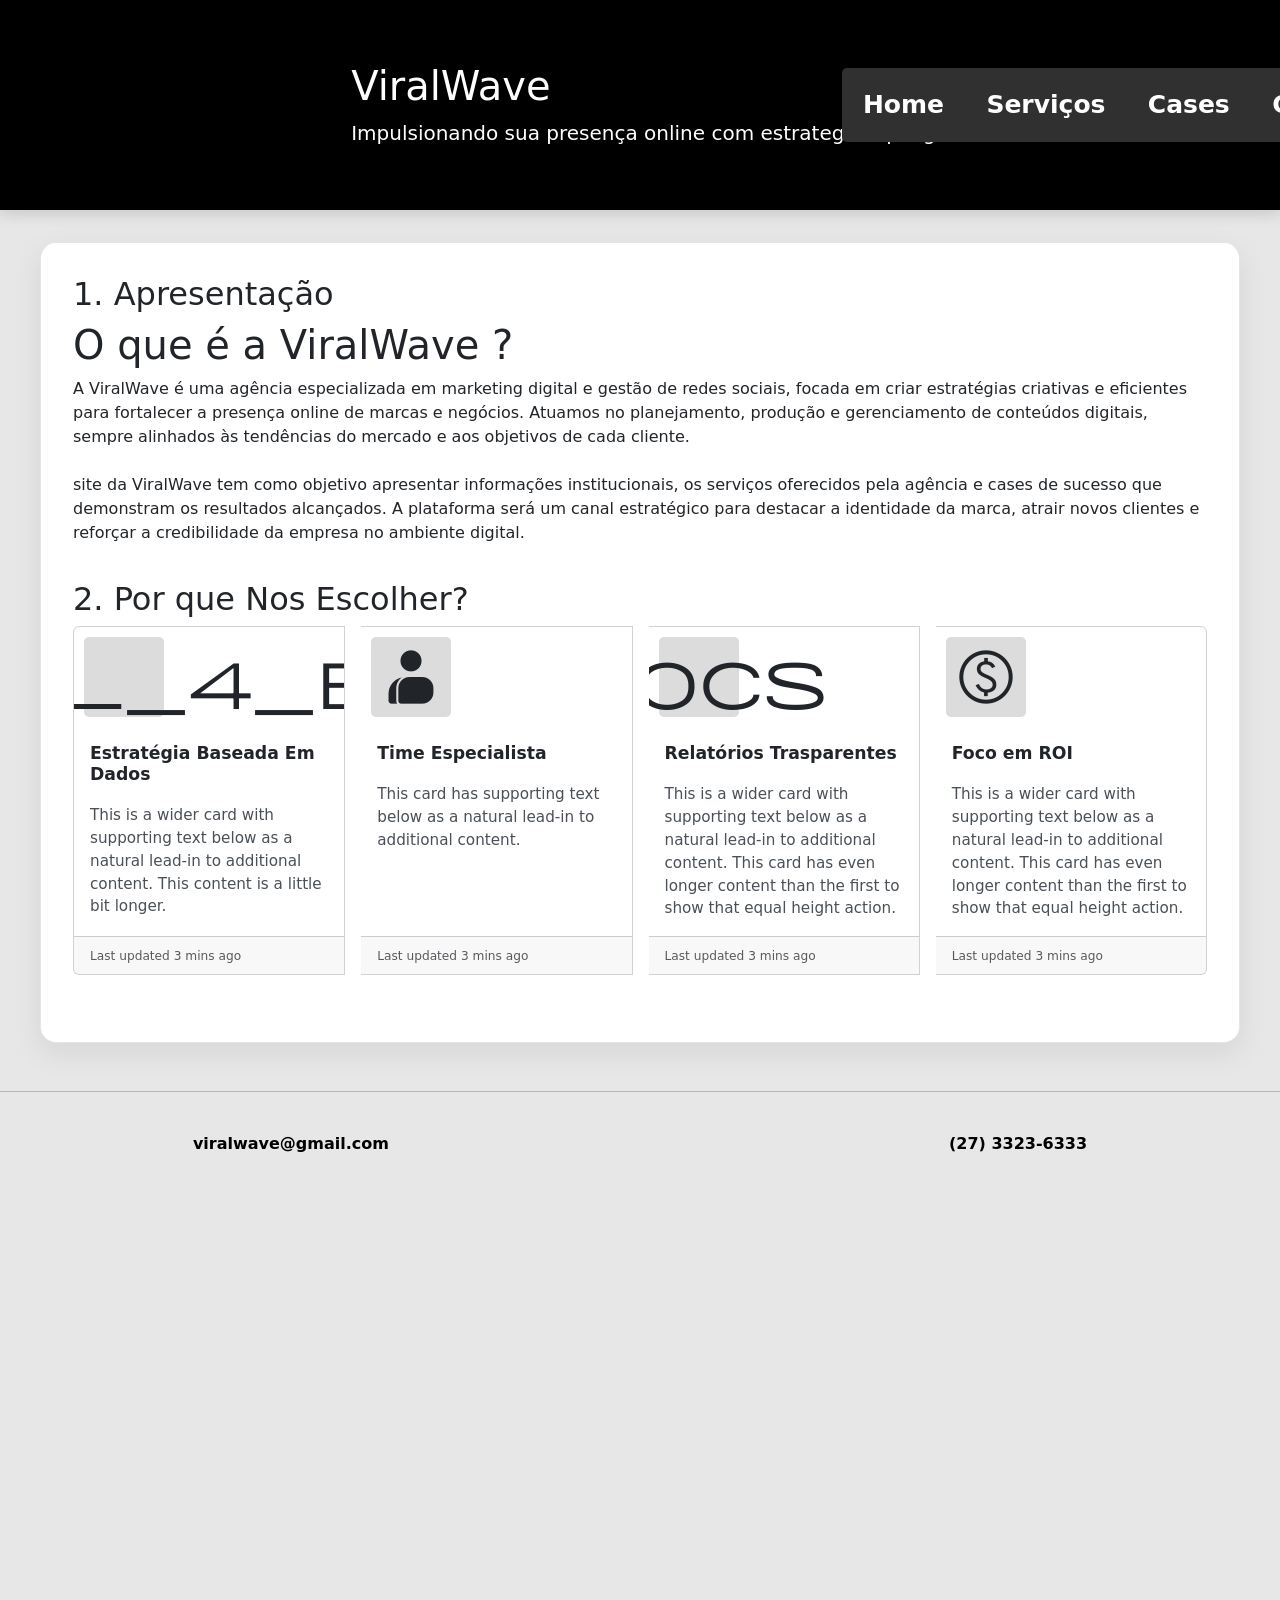
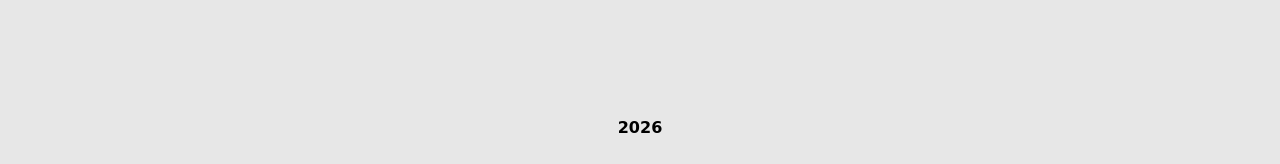
<file: WEBSITE/index.html>
<!DOCTYPE html>
<html lang="pt-br">

<head>
  <meta charset="UTF-8" />
  <meta name="viewport" content="width=device-width, initial-scale=1.0" />
  <title>ViralWave</title>
  <link rel="stylesheet" href="./css/style.css" />

  <link rel="stylesheet" href="https://fonts.googleapis.com/css2?family=Material+Symbols+Outlined" />

  <link href="https://cdn.jsdelivr.net/npm/bootstrap@5.3.3/dist/css/bootstrap.min.css" rel="stylesheet"
    integrity="sha384-QWTKZyjpPEjISv5WaRU9OFeRpok6YctnYmDr5pNlyT2bRjXh0JMhjY6hW+ALEwIH" crossorigin="anonymous" />
  <script src="https://cdn.jsdelivr.net/npm/bootstrap@5.3.3/dist/js/bootstrap.bundle.min.js"
    integrity="sha384-ENjdO4Dr2bkBIFxQpeoTz1HIcje39Wm4jDKdf19U8gI4ddQ3GYNS7NTKfAdVQSZe" crossorigin="anonymous">
    </script>


</head>
<body>

  <header>

    <nav class="navbar navbar-expand-lg bg-black" data-bs-theme="dark">

      <div class="container-fluid">
        <a class="navbar-brand brand-flex">
          <h1 style="margin-inline: 45%;">ViralWave</h1>
          <span class="slogan" style="margin-inline: 45%;">Impulsionando sua presença online com estrategias que geram resultados.</span>
        </a>
        <div class="collapse navbar-collapse" id="navbarNav">
          <ul class="navbar-nav">
            <li class="nav-item">
              <a class="nav-link active" aria-current="page" href="./index.html">Home</a>
            </li>
            <li class="nav-item">
              <a class="nav-link active" aria-current="page" href="./serviços.html">Serviços</a>
            </li>
            <li class="nav-item">
              <a class="nav-link active" aria-current="page" href="./cases.html">Cases</a>
            </li>
            </li>
            <li class="nav-item">
              <a class="nav-link active" aria-current="page" href="./contato.html">Contato</a>
            </li>
          </ul>
        </div>
      </div>
    </nav>
  </header>

  <main>
    <section>
      <h2>1. Apresentação</h2>
      <h1>O que é a ViralWave ?</h1>
      <p>
        A ViralWave é uma agência especializada em marketing digital e gestão
        de redes sociais, focada em criar estratégias criativas e eficientes
        para fortalecer a presença online de marcas e negócios. Atuamos no
        planejamento, produção e gerenciamento de conteúdos digitais, sempre
        alinhados às tendências do mercado e aos objetivos de cada cliente.

        <br />
        <br />

        site da ViralWave tem como objetivo apresentar informações
        institucionais, os serviços oferecidos pela agência e cases de sucesso
        que demonstram os resultados alcançados. A plataforma será um canal
        estratégico para destacar a identidade da marca, atrair novos clientes
        e reforçar a credibilidade da empresa no ambiente digital.
      </p>
    </section>

    <section>
      <h2>2. Por que Nos Escolher?</h2>
      <div class="card-group">
        <div class="card">
          <span class="material-symbols-outlined" id="icon">
            android_cell_4_bar
          </span>
          <div class="card-body">
            <h5 class="card-title">Estratégia Baseada Em Dados</h5>
            <p class="card-text">This is a wider card with supporting text below as a natural lead-in to additional
              content. This content is a little bit longer.</p>
          </div>
          <div class="card-footer">
            <small class="text-body-secondary">Last updated 3 mins ago</small>
          </div>
        </div>

        <div class="card">
          <span class="material-symbols-outlined" id="icon"> 
            contacts_product
          </span>
          <div class="card-body">
            <h5 class="card-title">Time Especialista</h5>
            <p class="card-text">This card has supporting text below as a natural lead-in to additional content.</p>
          </div>
          <div class="card-footer">
            <small class="text-body-secondary">Last updated 3 mins ago</small>
          </div>
        </div>

        <div class="card">
          <span class="material-symbols-outlined" id="icon">
            docs
          </span>
          <div class="card-body">
            <h5 class="card-title">Relatórios Trasparentes</h5>
            <p class="card-text">This is a wider card with supporting text below as a natural lead-in to additional
              content. This card has even longer content than the first to show that equal height action.</p>
          </div>
          <div class="card-footer">
            <small class="text-body-secondary">Last updated 3 mins ago</small>
          </div>
        </div>

        <div class="card">
          <span class="material-symbols-outlined" id="icon">
            paid
          </span>
          <div class="card-body">
            <h5 class="card-title">Foco em ROI</h5>
            <p class="card-text">This is a wider card with supporting text below as a natural lead-in to additional
              content. This card has even longer content than the first to show that equal height action.</p>
          </div>
          <div class="card-footer">
            <small class="text-body-secondary">Last updated 3 mins ago</small>
          </div>
        </div>

      </div>

      </div>
    </section>
  </main>

  <hr />
  <footer>
    <p>viralwave@gmail.com</p>
    <p>(27) 3323-6333</p>
    <p>2026</p>
  </footer>
</body>

</html>
</file>
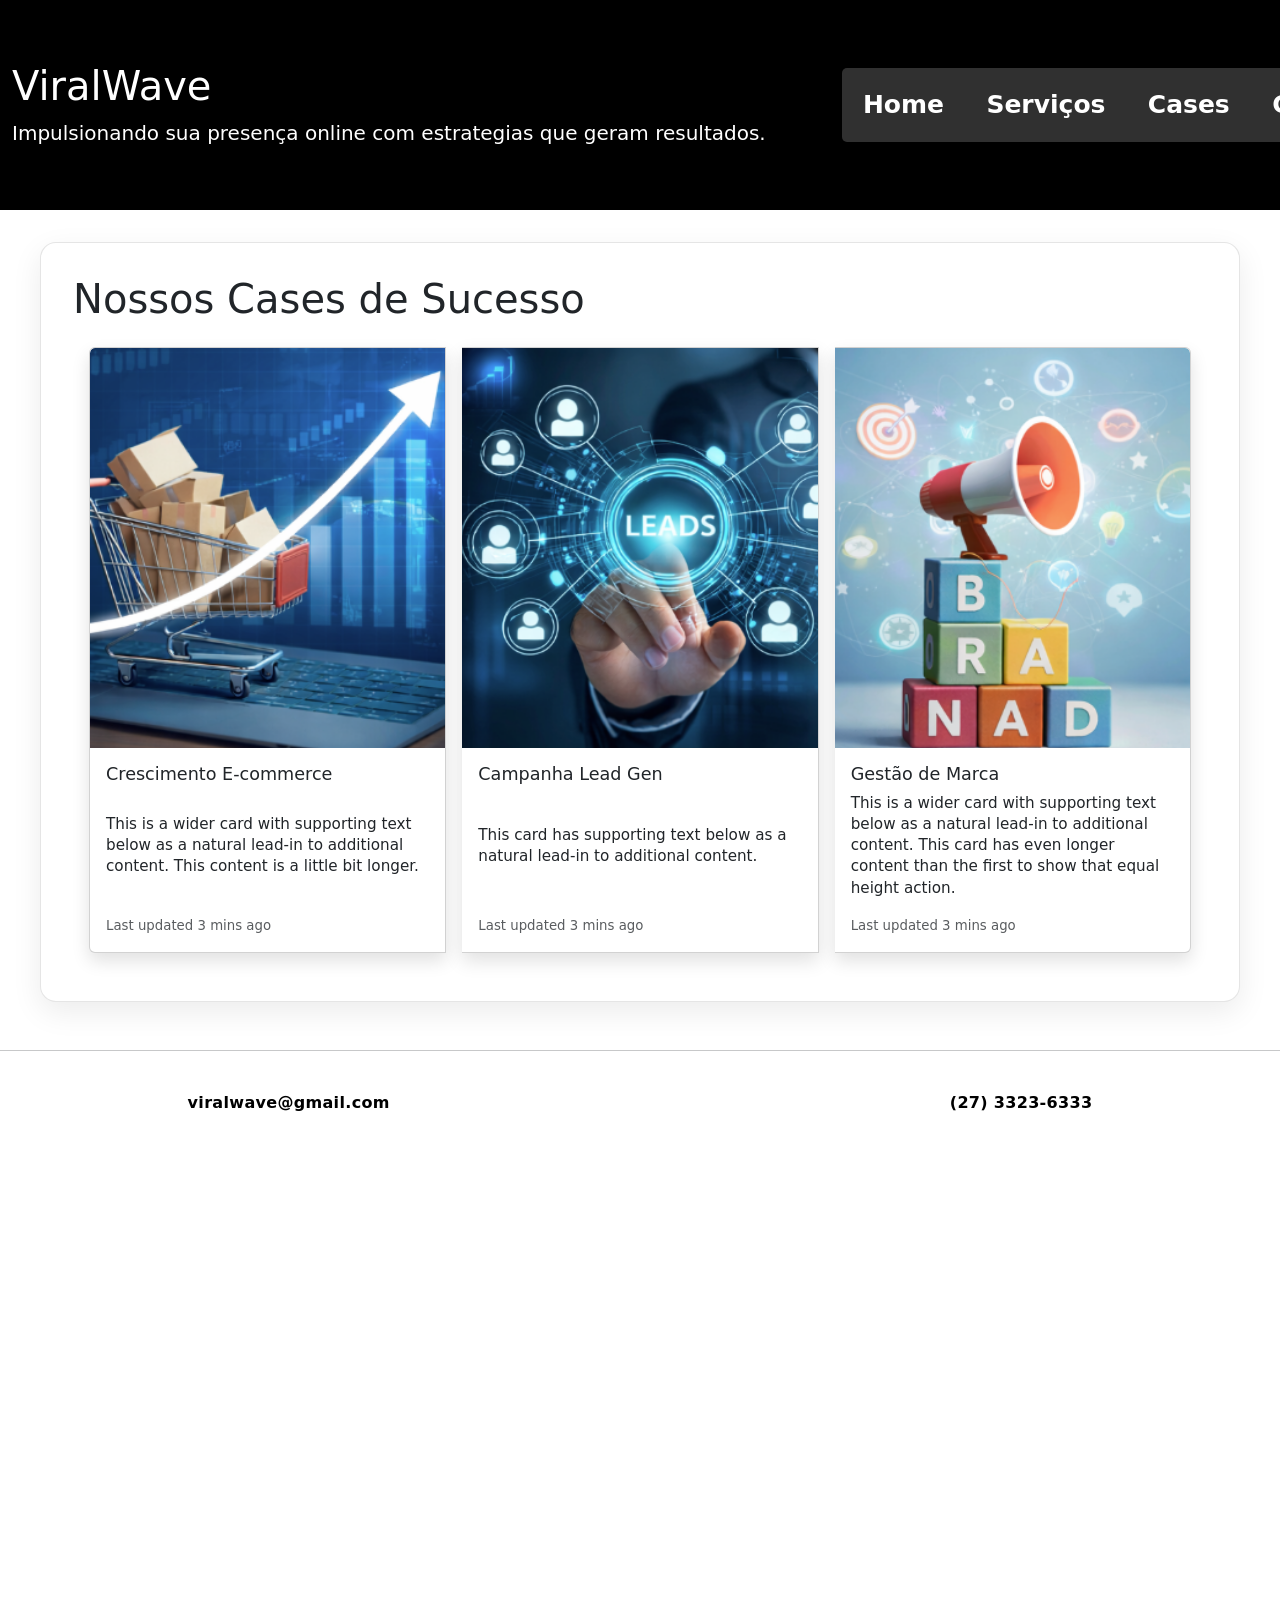
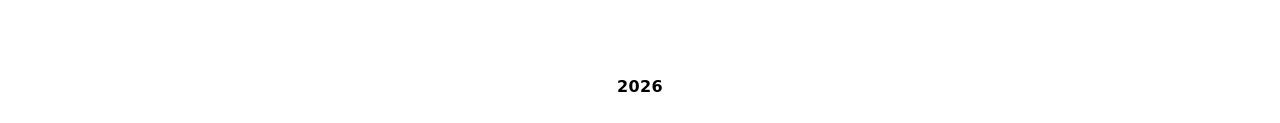
<file: WEBSITE/cases.html>
<!DOCTYPE html>
<html lang="pt-br">

<head>
  <meta charset="UTF-8" />
  <meta name="viewport" content="width=device-width, initial-scale=1.0" />
  <title>ViralWave</title>
  <style>
    @import url('https://fonts.googleapis.com/css2?family=Roboto:wght@400;700&display=swap');

    * {
      box-sizing: border-box;
    }

    body {
      margin: 0;
      font-family: 'Roboto', sans-serif;
      background-color: antiquewhite;
      line-height: 1.6;
    }

    .navbar-nav {
      background-color: #303030;
      justify-content: right;
      border-radius: 5px;
    }

    #navbarNav {
      font-size: 25px;
      text-decoration: none;
      display: flex;
      justify-content: flex-end;
      padding: 60px;
    }

    .nav-item {
      margin: 10px;
      border-radius: 5px;
    }

    .nav-item a {
      color: white;
      padding: 10px 20px;
      text-decoration: none;
      border-radius: 5px;
      transition: background-color 0.3s ease;
    }

    .nav-item a:hover {
      background-color: black;
    }

    .navbar .nav-link {
      color: white !important;
      font-weight: 600;
      padding: 0.5rem 0.8rem;
      margin: 0 0.2rem;
      border-radius: 0.4rem;
      transition: 0.2s ease;
    }


    main {
      width: 1200px;
      margin: 2rem auto 3rem;
      padding: 2rem;
      background-color: #ffffff;
      border: 1px solid rgba(0, 0, 0, 0.1);
      border-radius: 16px;
      box-shadow: 0 10px 30px rgba(0, 0, 0, 0.08);
    }

    main section {
      margin-bottom: 2.2rem;

    }

    .card-group {
      display: flex;
      flex-wrap: wrap;
      justify-content: center;
      gap: 1rem;
      margin: 0 auto;
      max-width: calc(3 * 600px + 2 * 1rem);
      padding: 1rem;
    }

    .card {
      width: 600px;
      min-height: 600px;
      display: flex;
      flex-direction: column;
      border-radius: 12px;
      overflow: hidden;
      box-shadow: 0 8px 18px rgba(0, 0, 0, 0.12);
    }

    .card-img-top {
      width: 100%;
      height: 400px;
      object-fit: cover;
    }

    .card-body {
      flex: 1;
      padding: 1rem;
      display: flex;
      flex-direction: column;
      justify-content: space-between;
    }

    .card-title {
      font-size: 1.1rem;
      margin-bottom: 0.6rem;
    }

    .card-text {
      font-size: 0.95rem;
      line-height: 1.4;
    }

    footer {
      color: black;
      display: flex;
      justify-content: center;
      align-items: center;
      gap: 35rem;
      flex-wrap: wrap;
      padding: 1.5rem 1rem;
      font-size: 1rem;
    }

    footer p {
      margin: 0;
      font-weight: 600;
      letter-spacing: 0.02em;
    }
  </style>

  <link href="https://cdn.jsdelivr.net/npm/bootstrap@5.3.3/dist/css/bootstrap.min.css" rel="stylesheet"
    integrity="sha384-QWTKZyjpPEjISv5WaRU9OFeRpok6YctnYmDr5pNlyT2bRjXh0JMhjY6hW+ALEwIH" crossorigin="anonymous" />
  <script src="https://cdn.jsdelivr.net/npm/bootstrap@5.3.3/dist/js/bootstrap.bundle.min.js"
    integrity="sha384-ENjdO4Dr2bkBIFxQpeoTz1HIcje39Wm4jDKdf19U8gI4ddQ3GYNS7NTKfAdVQSZe"
    crossorigin="anonymous"></script>
</head>

<body>
  <header>

    <nav class="navbar navbar-expand-lg bg-black" data-bs-theme="dark">

      <div class="container-fluid">
        <a class="navbar-brand brand-flex">
          <h1>ViralWave</h1>
          <span class="slogan">Impulsionando sua presença online com estrategias que geram resultados.</span>
        </a>
        <div class="collapse navbar-collapse" id="navbarNav">
          <ul class="navbar-nav">
            <li class="nav-item">
              <a class="nav-link active" aria-current="page" href="./index.html">Home</a>
            </li>
            <li class="nav-item">
              <a class="nav-link active" aria-current="page" href="./serviços.html">Serviços</a>
            </li>
            <li class="nav-item">
              <a class="nav-link active" aria-current="page" href="./cases.html">Cases</a>
            </li>
            </li>
            <li class="nav-item">
              <a class="nav-link active" aria-current="page" href="./contato.html">Contato</a>
            </li>
          </ul>
        </div>
      </div>
    </nav>
  </header>

  <main>
    <h1>Nossos Cases de Sucesso</h1>

    <div class="card-group">
      <div class="card">
        <img src="./img/crescimento.png" class="card-img-top" alt="...">
        <div class="card-body">
          <h5 class="card-title">Crescimento E-commerce</h5>
          <p class="card-text">This is a wider card with supporting text below as a natural lead-in to additional
            content. This content is a little bit longer.</p>
          <p class="card-text"><small class="text-body-secondary">Last updated 3 mins ago</small></p>
        </div>
      </div>

      <div class="card">
        <img src="./img/leads.png" class="card-img-top" alt="...">
        <div class="card-body">
          <h5 class="card-title">Campanha Lead Gen</h5>
          <p class="card-text">This card has supporting text below as a natural lead-in to additional content.</p>
          <p class="card-text"><small class="text-body-secondary">Last updated 3 mins ago</small></p>
        </div>
      </div>

      <div class="card">
        <img src="./img/marca.png" class="card-img-top" alt="...">
        <div class="card-body">
          <h5 class="card-title">Gestão de Marca</h5>
          <p class="card-text">This is a wider card with supporting text below as a natural lead-in to additional
            content. This card has even longer content than the first to show that equal height action.</p>
          <p class="card-text"><small class="text-body-secondary">Last updated 3 mins ago</small></p>
        </div>
      </div>
    </div>
  </main>

  <hr />
  <footer>
    <p>viralwave@gmail.com</p>
    <p>(27) 3323-6333</p>
    <p>2026</p>
  </footer>
</body>
</body>

</html>
</file>
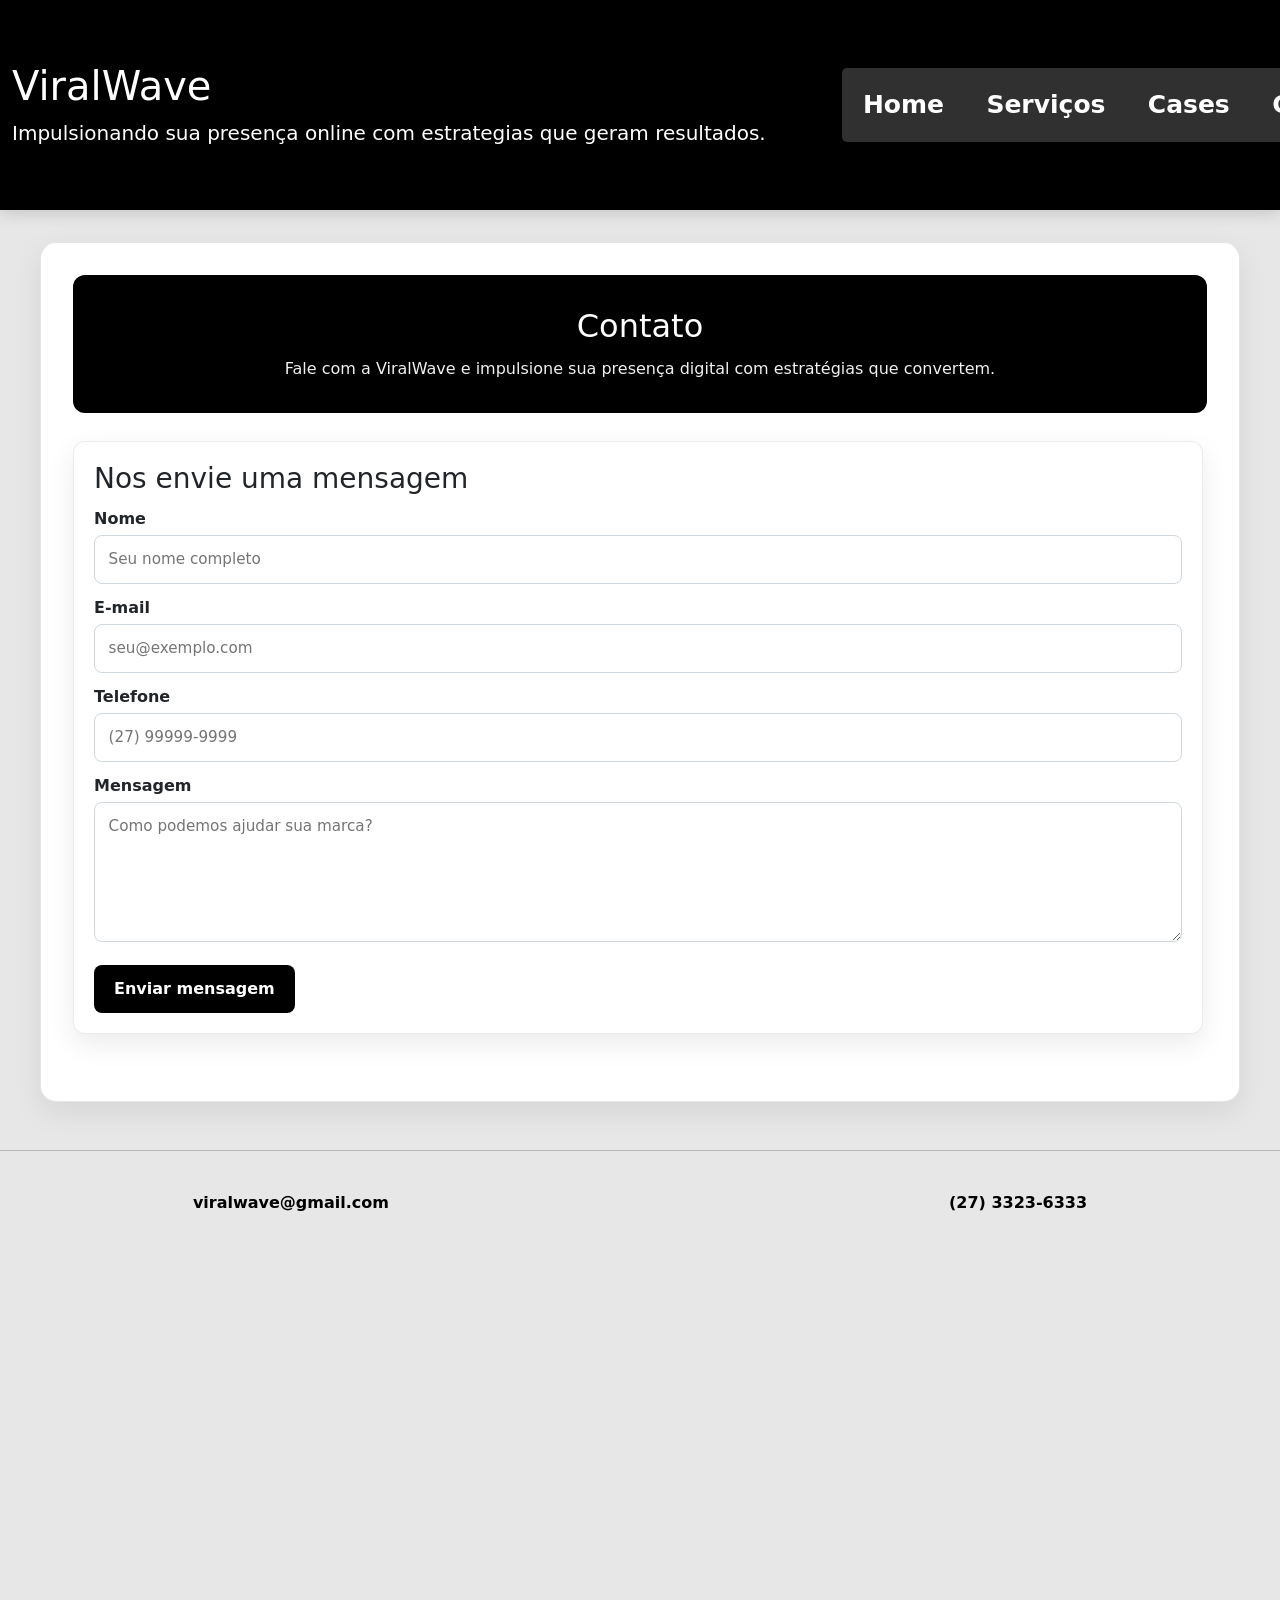
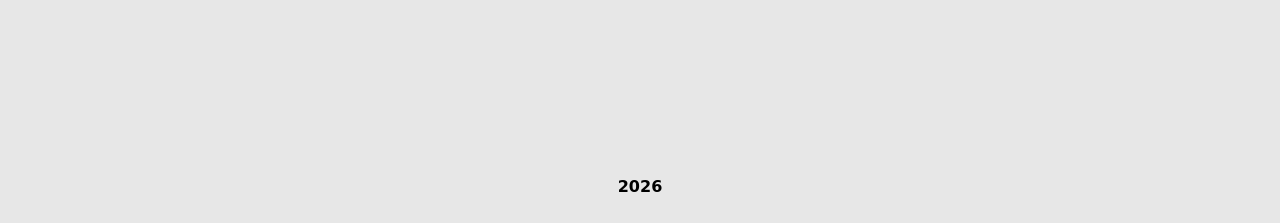
<file: WEBSITE/contato.html>
<!DOCTYPE html>
<html lang="pt-br">
<head>
    <meta charset="UTF-8" />
    <meta name="viewport" content="width=device-width, initial-scale=1.0" />
    <title>ViralWave</title>
    <link rel="stylesheet" href="./css/style.css" />

    <link
      href="https://cdn.jsdelivr.net/npm/bootstrap@5.3.3/dist/css/bootstrap.min.css"
      rel="stylesheet"
      integrity="sha384-QWTKZyjpPEjISv5WaRU9OFeRpok6YctnYmDr5pNlyT2bRjXh0JMhjY6hW+ALEwIH"
      crossorigin="anonymous"
    />
    <script
      src="https://cdn.jsdelivr.net/npm/bootstrap@5.3.3/dist/js/bootstrap.bundle.min.js"
      integrity="sha384-ENjdO4Dr2bkBIFxQpeoTz1HIcje39Wm4jDKdf19U8gI4ddQ3GYNS7NTKfAdVQSZe"
      crossorigin="anonymous"
    ></script>
  </head>
<body>
   <header> 
    
      <nav class="navbar navbar-expand-lg bg-black" data-bs-theme="dark">
        
        <div class="container-fluid">
        <a class="navbar-brand brand-flex">
          <h1>ViralWave</h1>
          <span class="slogan">Impulsionando sua presença online com estrategias que geram resultados.</span>
        </a>
          <div class="collapse navbar-collapse" id="navbarNav">
            <ul class="navbar-nav">
              <li class="nav-item">
                <a class="nav-link active" aria-current="page" href="./index.html">Home</a>
              </li>
              <li class="nav-item">
                <a class="nav-link active" aria-current="page" href="./serviços.html">Serviços</a>
              </li>
              <li class="nav-item">
                <a class="nav-link active" aria-current="page" href="./cases.html">Cases</a>
              </li>
             </li>
              <li class="nav-item">
                <a class="nav-link active" aria-current="page" href="./contato.html">Contato</a>
              </li>
            </ul>
          </div>
        </div>
      </nav>
    </header>

    <main>
      <section class="contato">
        <h2>Contato</h2>
        <p>Fale com a ViralWave e impulsione sua presença digital com estratégias que convertem.</p>
      </section>

      <section class="contato-grid">
        <article class="contato-form-card card-shadow">
          <h3>Nos envie uma mensagem</h3>
          <form action="#" method="post" class="contato-form">
            <label for="name">Nome</label>
            <input type="text" id="name" name="name" placeholder="Seu nome completo" required />

            <label for="email">E-mail</label>
            <input type="email" id="email" name="email" placeholder="seu@exemplo.com" required />

            <label for="phone">Telefone</label>
            <input type="tel" id="phone" name="phone" placeholder="(27) 99999-9999" required />

            <label for="message">Mensagem</label>
            <textarea id="message" name="message" rows="5" placeholder="Como podemos ajudar sua marca?" required></textarea>

            <button type="submit" class="butao">Enviar mensagem</button>
          </form>
        </article>
      </section>
    </main>

   <hr />
  <footer>
    <p>viralwave@gmail.com</p>
    <p>(27) 3323-6333</p>
    <p>2026</p>
  </footer>
</body>
</body>
</html>
</file>
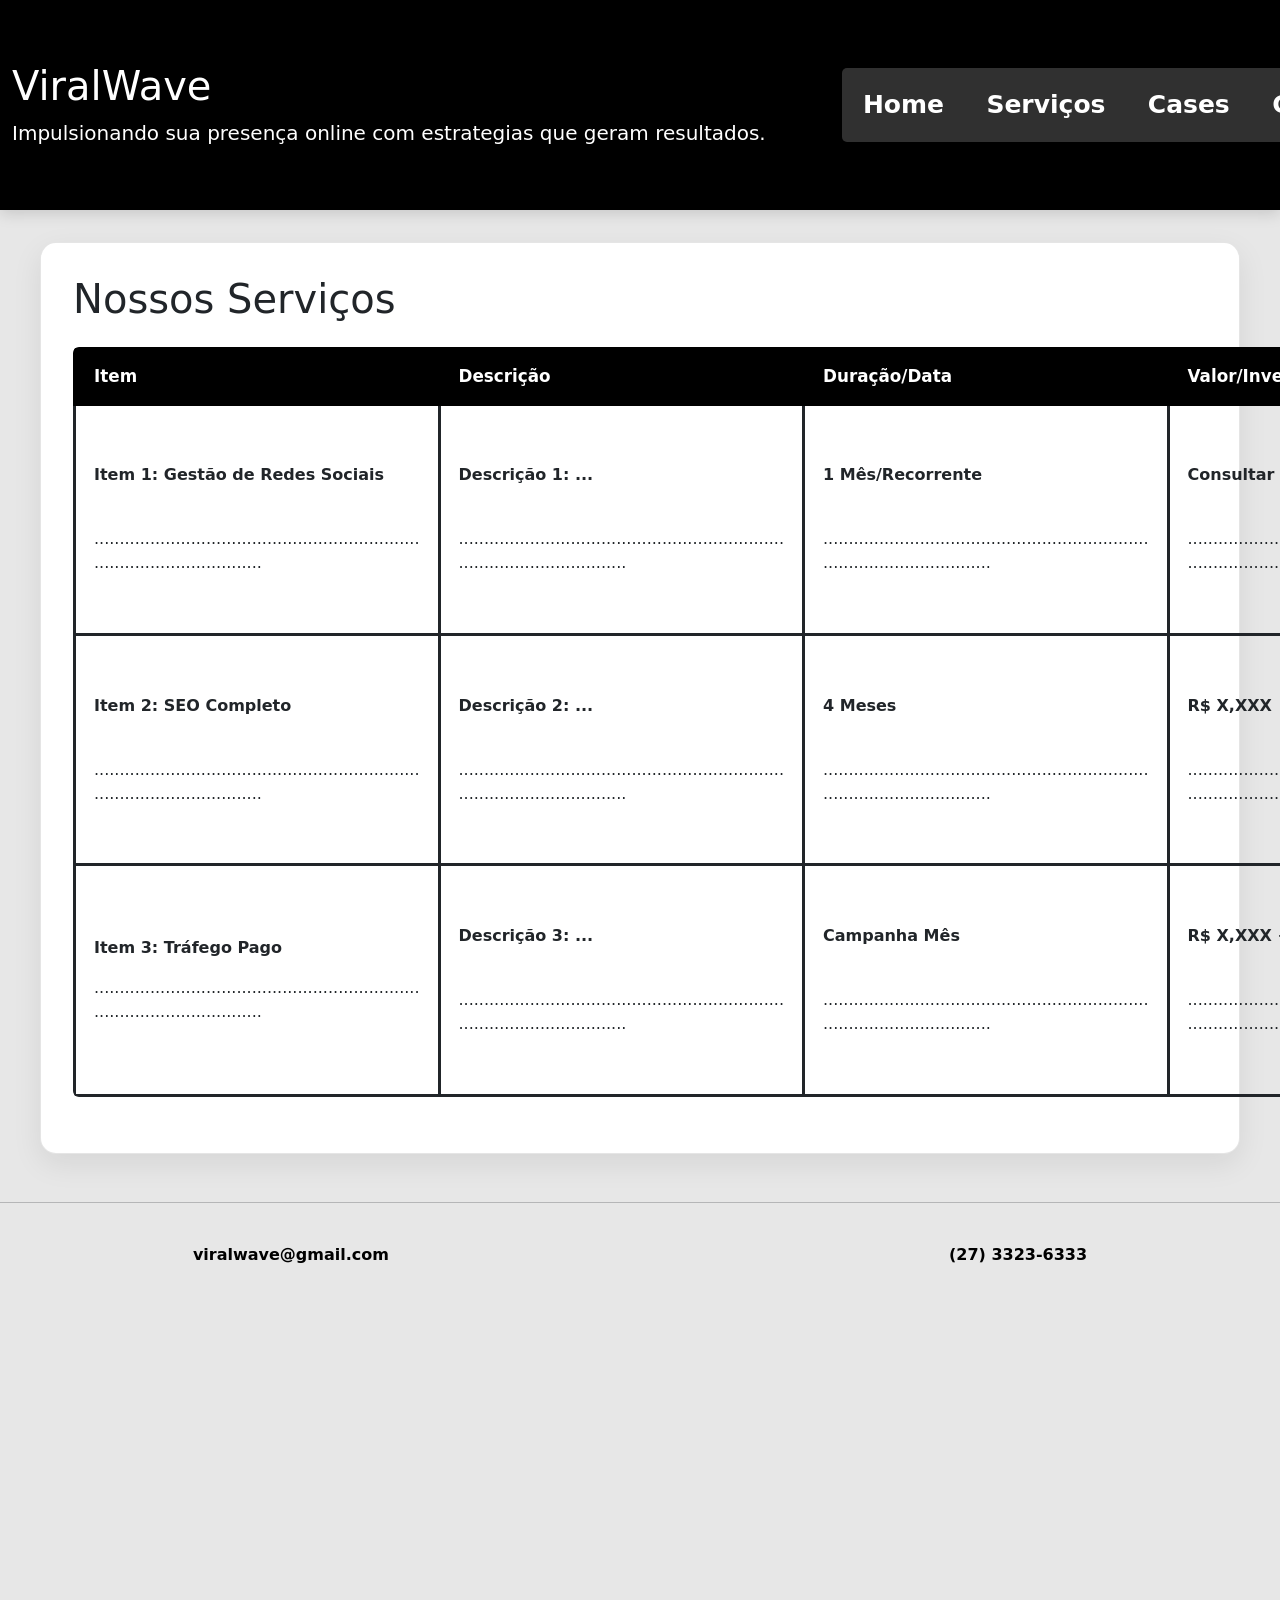
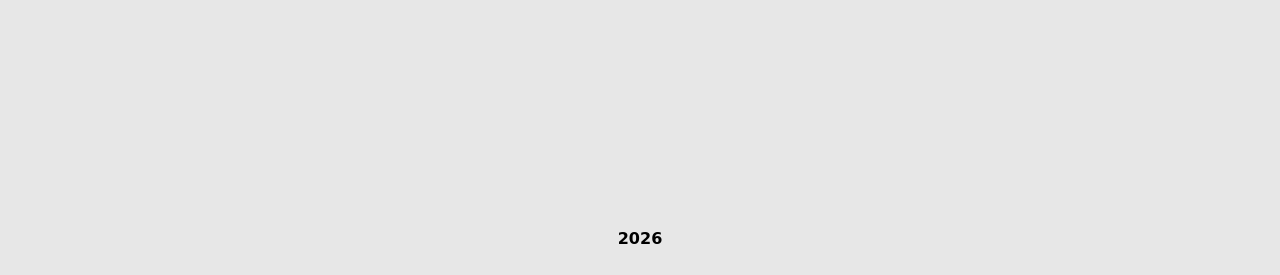
<file: WEBSITE/serviços.html>
<!DOCTYPE html>
<html lang="pt-br">

<head>
  <meta charset="UTF-8" />
  <meta name="viewport" content="width=device-width, initial-scale=1.0" />
  <title>ViralWave</title>
  <link rel="stylesheet" href="./css/style.css" />

  <link href="https://cdn.jsdelivr.net/npm/bootstrap@5.3.3/dist/css/bootstrap.min.css" rel="stylesheet"
    integrity="sha384-QWTKZyjpPEjISv5WaRU9OFeRpok6YctnYmDr5pNlyT2bRjXh0JMhjY6hW+ALEwIH" crossorigin="anonymous" />
  <script src="https://cdn.jsdelivr.net/npm/bootstrap@5.3.3/dist/js/bootstrap.bundle.min.js"
    integrity="sha384-ENjdO4Dr2bkBIFxQpeoTz1HIcje39Wm4jDKdf19U8gI4ddQ3GYNS7NTKfAdVQSZe"
    crossorigin="anonymous"></script>
</head>

<body>
  <header>

      <nav class="navbar navbar-expand-lg bg-black" data-bs-theme="dark">
      <div class="container-fluid">
        <a class="navbar-brand brand-flex">
          <h1>ViralWave</h1>
          <span class="slogan">Impulsionando sua presença online com estrategias que geram resultados.</span>
        </a>
        <div class="collapse navbar-collapse" id="navbarNav">
          <ul class="navbar-nav">
            <li class="nav-item">
              <a class="nav-link active" aria-current="page" href="./index.html">Home</a>
            </li>
            <li class="nav-item">
              <a class="nav-link active" aria-current="page" href="./serviços.html">Serviços</a>
            </li>
            <li class="nav-item">
              <a class="nav-link active" aria-current="page" href="./cases.html">Cases</a>
            </li>
            </li>
            <li class="nav-item">
              <a class="nav-link active" aria-current="page" href="./contato.html">Contato</a>
            </li>
          </ul>
        </div>
      </div>
    </nav>
  </header>

  <main>
    <h1>Nossos Serviços</h1>

    <table id="tabela" style="width: 100%; max-width: 1150px; margin: 1.5rem auto; border-radius: 6px; overflow: hidden; height: 750px;
">
      <thead>
        <tr style="background: black; color: white; text-align: left; font-size: 1.05rem;">
          <th style="padding: 14px 18px; border: 3px solid black;">Item</th>
          <th style="padding: 14px 18px; border: 3px solid black;">Descrição</th>
          <th style="padding: 14px 18px; border: 3px solid black;">Duração/Data</th>
          <th style="padding: 14px 18px; border: 3px solid black;">Valor/Investimento</th>
        </tr>
      </thead>

      <tbody>
        <tr>
          <td style="padding: 14px 18px; border: 3px solid;">
            <p style="font-weight: bolder;">Item 1: Gestão de Redes Sociais</p> <br>
            ................................................................ <br> .................................
          </td>
          <td style="padding: 14px 18px; border: 3px solid;">
            <p style="font-weight: bolder;">Descrição 1: ...</p> <br>
            ................................................................ <br> .................................
          </td>
          <td style="padding: 14px 18px; border: 3px solid;">
            <p style="font-weight: bolder;">1 Mês/Recorrente</p> <br>
            ................................................................ <br> .................................
          </td>
          <td style="padding: 14px 18px; border: 3px solid;">
            <p style="font-weight: bolder;">Consultar</p> <br>
            ................................................................ <br> .................................
          </td>
        </tr>
        <tr>
          <td style="padding: 14px 18px; border: 3px solid;">
            <p style="font-weight: bolder;">Item 2: SEO Completo</p> <br>
            ................................................................ <br> .................................
          </td>
          <td style="padding: 14px 18px; border: 3px solid;">
            <p style="font-weight: bolder;">Descrição 2: ...</p> <br>
            ................................................................ <br> .................................
          </td>
          <td style="padding: 14px 18px; border: 3px solid;">
            <p style="font-weight: bolder;">4 Meses</p> <br>
            ................................................................ <br> .................................
          </td>
          <td style="padding: 14px 18px; border: 3px solid;">
            <p style="font-weight: bolder;"> R$ X,XXX </p><br>
            ................................................................ <br> .................................
          </td>
        </tr>
        <tr>
          <td style="padding: 14px 18px; border: 3px solid;">
            <p style="font-weight: bolder;">Item 3: Tráfego Pago</p>
            ................................................................ <br> .................................
          </td>
          </td>
          <td style="padding: 14px 18px; border: 3px solid;">
            <p style="font-weight: bolder;">Descrição 3: ... </p><br>
            ................................................................ <br> .................................
          </td>
          <td style="padding: 14px 18px; border: 3px solid;">
            <p style="font-weight: bolder;">Campanha Mês</p> <br>
            ................................................................ <br> .................................
          </td>
          <td style="padding: 14px 18px; border: 3px solid;">
            <p style="font-weight: bolder;">R$ X,XXX + Verba</p> <br>
            ................................................................ <br> .................................
          </td>
        </tr>
      </tbody>
    </table>
  </main>

  <hr />
  <footer>
    <p>viralwave@gmail.com</p>
    <p>(27) 3323-6333</p>
    <p>2026</p>
  </footer>
</body>
</body>

</html>
</file>
<file: WEBSITE/css/style.css>
@import url('https://fonts.googleapis.com/css2?family=Roboto:wght@400;700&display=swap');

* {
  box-sizing: border-box;
}

body {
  margin: 0;
  font-family: 'Roboto', sans-serif;
  background-color: rgb(231, 231, 231) !important; 
}

header {
  box-shadow: 0 3px 15px rgba(0, 0, 0, 0.15);
}

.navbar-nav {
    background-color: #303030;
    justify-content: right;
    border-radius: 5px;
}

#navbarNav{
    font-size: 25px;
    text-decoration: none;
    display: flex;
    justify-content: flex-end;
    padding: 60px;
}

.nav-item {
    margin: 10px;
    border-radius: 5px;
}
.nav-item a {
    color: white;
    padding: 10px 20px;
    text-decoration: none;
    border-radius: 5px;
    transition: background-color 0.3s ease;
}
.nav-item a:hover {
    background-color: rgb(0, 0, 0);    
}

.navbar .nav-link {
  color: white;
  font-weight: 600;
  padding: 0.5rem 0.8rem;
  margin: 0 0.2rem;
  border-radius: 0.4rem;
  transition: 0.2s ease;
}


main {
  width: 1200px;
  margin: 2rem auto 3rem;
  padding: 2rem;
  background-color: #ffffff;
  border: 1px solid rgba(0, 0, 0, 0.1);
  border-radius: 16px;
  box-shadow: 0 10px 30px rgba(0, 0, 0, 0.08);
}

main section {
  margin-bottom: 2.2rem;
}

#icon {
    font-size: 4rem;
    background-color: gainsboro;
    width: 80px;
    height: 80px;
    display: flex;
    align-items: center;
    justify-content: center;
    margin: 10px;
    border-radius: 5px;
}
  
.card-group {
  display: grid;
  grid-template-columns: repeat(4, minmax(0, 1fr));
  gap: 1rem;
}

.card {
  background: #ffffff;
  border: 1px solid black;
  border-radius: 10px;
  overflow: hidden;
  display: grid;
  grid-template-rows: auto 1fr auto;
  min-height: 300px;
  transition: transform 0.25s ease, box-shadow 0.25s ease;
}

.card:hover {
  transform: translateY(-4px);
  box-shadow: 0 14px 28px rgba(23, 32, 59, 0.15);
  cursor: pointer;
}

.card-body {
  padding: 1rem;
  display: flex;
  flex-direction: column;
  gap: 0.7rem;
}

.card-title {
  font-size: 1.08rem;
  font-weight: 700;
  margin: 0;
}

.card-text {
  margin: 0;
  color: #495057;
  font-size: 0.95rem;
  line-height: 1.5;
}

.card-footer {
  background: #f8f9fa;
  border-top: 1px solid #e9ecef;
  padding: 0.75rem 1rem;
  font-size: 0.87rem;
  color: #6c757d;
}

.contato {
  padding: 2rem 1.5rem;
  background: black;
  color: white;
  border-radius: 12px;
  margin-bottom: 1.75rem;
  text-align: center;
}

.contato h2 {
  margin: 0;
  font-size: 2rem;
}

.contato p {
  margin: 0.75rem 0 0;
  opacity: 0.94;
}

.contato-grid {
  display: grid;
  grid-template-columns: 1fr 1fr;
  gap: 1.2rem;
}

.card-shadow {
  background: white;
  border: 1px solid rgba(0, 0, 0, 0.08);
  border-radius: 12px;
  box-shadow: 0 10px 28px rgba(0, 0, 0, 0.08);
  padding: 1.25rem;
  width: 1130px;
}

.contato-form label {
  display: block;
  margin: 0.75rem 0 0.25rem;
  font-weight: 600;
}

.contato-form input, .contato-form textarea {
  width: 100%;
  padding: 0.75rem 0.85rem;
  border: 1px solid #cfd8dc;
  border-radius: 8px;
  font-size: 0.95rem;
  outline: none;
  transition: border-color 0.2s ease, box-shadow 0.2s ease;
}

.butao {
  display: inline-block;
  margin-top: 1rem;
  background: black;
  color: white;
  border: 1px;
  border-radius: 8px;
  padding: 0.75rem 1.25rem;
  font-weight: 700;
  cursor: pointer;
  transition: transform 0.2s ease, background-color 0.2s ease;
}

.butao:hover {
  background: rgb(66, 66, 66);
  transform: translateY(-1px);
}

footer {
  color: black;
  display: flex;
  justify-content: center;
  align-items: center;
  gap: 35rem;
  flex-wrap: wrap;
  padding: 1.5rem 1rem;
  font-size: 1rem;
}

footer p {
  margin: 0;
  font-weight: 600;
}
</file>
